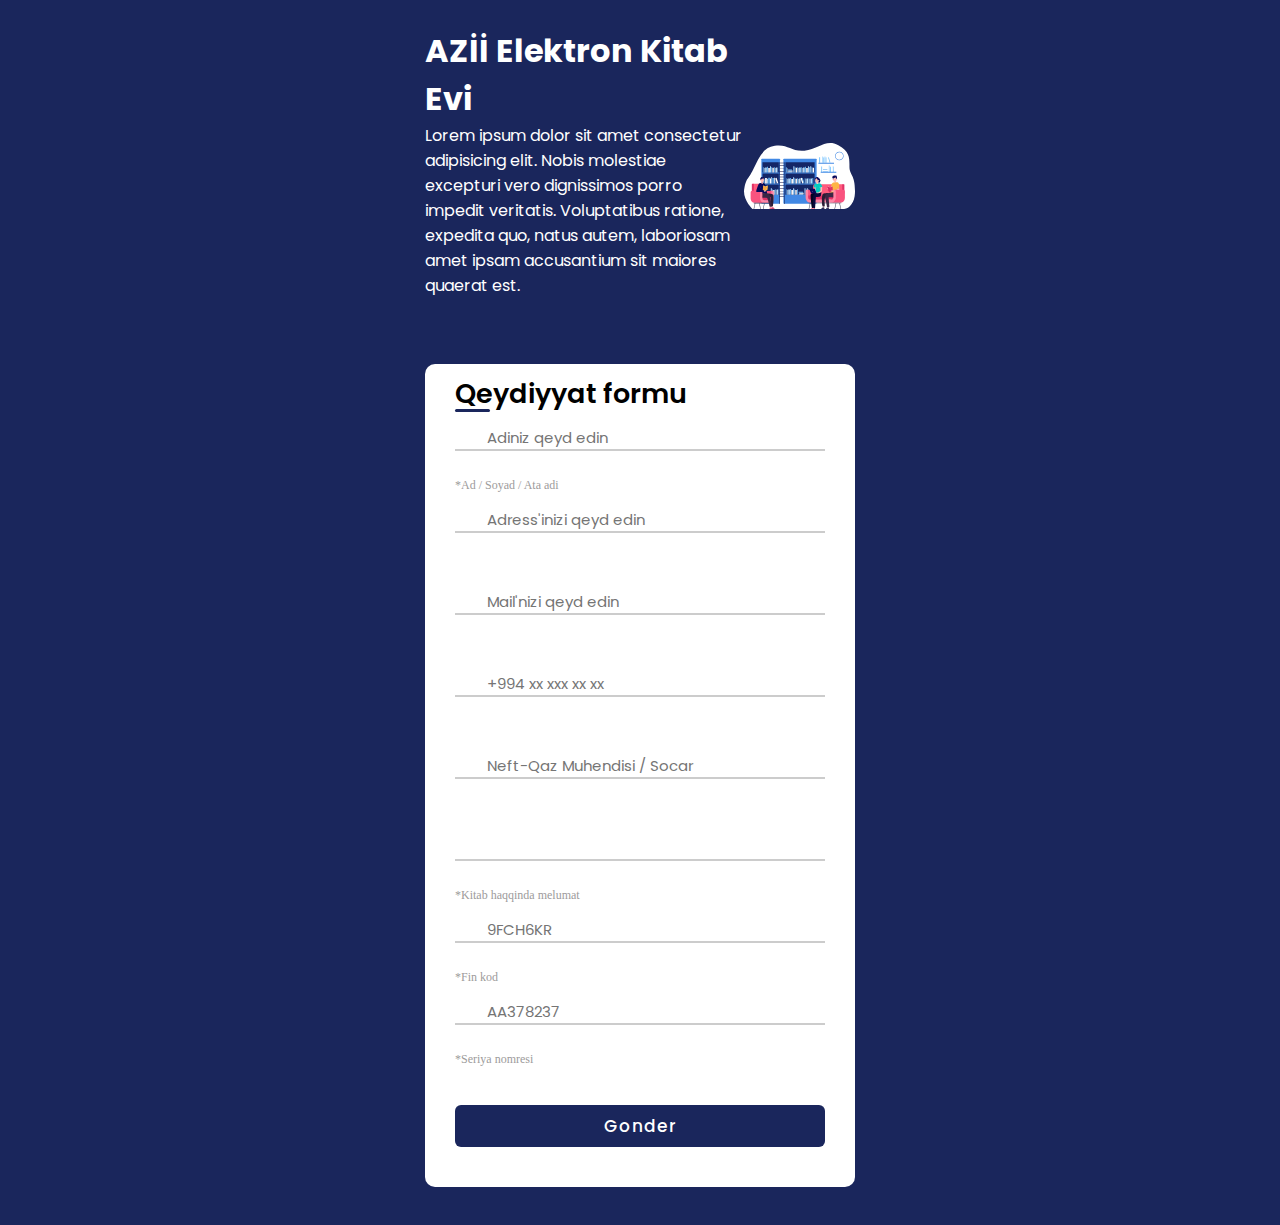
<file: index.html>
<!DOCTYPE html>
<html lang="en">
    <head>
        <meta charset="UTF-8" />
        <meta http-equiv="X-UA-Compatible" content="IE=edge" />
        <meta name="viewport" content="width=device-width, initial-scale=1.0" />

        <!-- ===== Iconscout CSS ===== -->
        <link
            rel="stylesheet"
            href="https://unicons.iconscout.com/release/v4.0.0/css/line.css"
        />

        <!-- ===== CSS ===== -->
        <link rel="stylesheet" href="./assets/css/style.css" />

        <!-- Bootstrap Link -->
        <link
            href="https://cdn.jsdelivr.net/npm/bootstrap@5.2.1/dist/css/bootstrap.min.css"
            rel="stylesheet"
            integrity="sha384-iYQeCzEYFbKjA/T2uDLTpkwGzCiq6soy8tYaI1GyVh/UjpbCx/TYkiZhlZB6+fzT"
            crossorigin="anonymous"
        />

        <title>Registration Form</title>
    </head>
    <body>
        <div class="row p-0 m-0">
            <section
                class="col-xl-6 col-lg-6 col-md-6 col-sm-12 panel flex-center-center"
            >
                <div class="col-9 container flex-center-center flex-column">
                    <div class="panel_title">
                        <h1>AZİİ Elektron Kitab Evi</h1>
                        <p>
                            Lorem ipsum dolor sit amet consectetur adipisicing
                            elit. Nobis molestiae excepturi vero dignissimos
                            porro impedit veritatis. Voluptatibus ratione,
                            expedita quo, natus autem, laboriosam amet ipsam
                            accusantium sit maiores quaerat est.
                        </p>
                    </div>
                    <div class="panel_image">
                        <img src="./assets/image/library.svg" alt="Library" />
                    </div>
                </div>
            </section>
            <section class="col-xl-6 col-lg-6 col-md-6 col-sm-12 form-section">
                <div class="col-9 container bg-white">
                    <div class="forms">
                        <div class="form login">
                            <span class="title">Qeydiyyat formu</span>
                            <form action="#" class="mt-4">
                                <div class="input-field">
                                    <input
                                        class="text-truncate"
                                        type="text"
                                        placeholder="Adiniz qeyd edin"
                                        required="Zehmet olmasa Ad, Soyad ve Ata adnizi qeyd edin"
                                    />
                                    <i class="uil uil-user icon"></i>
                                    <div class="input-comment">
                                        *Ad / Soyad / Ata adi
                                    </div>
                                </div>

                                <div class="input-field">
                                    <input
                                        class="text-truncate"
                                        type="text"
                                        placeholder="Adress'inizi qeyd edin"
                                        required=""
                                        oninvalid="this.setCustomValidity('Zehmet olmasa Adress`inizi qeyd edin')"
                                    />
                                    <i class="uil uil-building icon"></i>
                                </div>

                                <div class="input-field">
                                    <input
                                        class="text-truncate"
                                        type="text"
                                        placeholder="Mail'nizi qeyd edin"
                                        required=""
                                        oninvalid="this.setCustomValidity('Zehmet olmasa Mail`inizi qeyd edin')"
                                    />
                                    <i class="uil uil-envelope icon"></i>
                                </div>

                                <div class="input-field">
                                    <input
                                        class="text-truncate"
                                        type="text"
                                        placeholder="+994 xx xxx xx xx"
                                        required=""
                                        oninvalid="this.setCustomValidity('Zehmet olmasa Telefon Nomrenizi qeyd edin')"
                                    />
                                    <i class="uil uil-phone icon"></i>
                                </div>

                                <div class="input-field">
                                    <input
                                        class="text-truncate"
                                        type="text"
                                        placeholder="Neft-Qaz Muhendisi / Socar"
                                        required=""
                                        oninvalid="this.setCustomValidity('Zehmet olmasa Ixtisasinizi ve Islediyiniz qurumu qeyd edin')"
                                    />
                                    <i class="uil uil-constructor icon"></i>
                                </div>

                                <div class="input-field">
                                    <input
                                        class="text-truncate"
                                        type="text"
                                        placeholder=""
                                        required=""
                                        oninvalid="this.setCustomValidity('Zehmet olmasa istediyiniz Kitab haqqinda aciqlama verin')"
                                    />
                                    <i class="uil uil-book icon"></i>
                                    <div class="input-comment">
                                        *Kitab haqqinda melumat
                                    </div>
                                </div>

                                <div class="d-flex">
                                    <div class="input-field mr-2">
                                        <input
                                            class="text-truncate"
                                            type="text"
                                            placeholder="9FCH6KR"
                                            required
                                        />
                                        <i
                                            class="uil uil-file-search-alt icon"
                                        ></i>
                                        <div class="input-comment">
                                            *Fin kod
                                        </div>
                                    </div>

                                    <div class="input-field">
                                        <input
                                            class="text-truncate"
                                            type="text"
                                            placeholder="AA378237"
                                            required
                                        />
                                        <i class="uil uil-dialpad-alt icon"></i>
                                        <div class="input-comment">
                                            *Seriya nomresi
                                        </div>
                                    </div>
                                </div>

                                <div class="input-field button">
                                    <input type="submit" value="Gonder" />
                                </div>
                            </form>
                        </div>
                    </div>
                </div>
            </section>
        </div>
    </body>
</html>
</file>
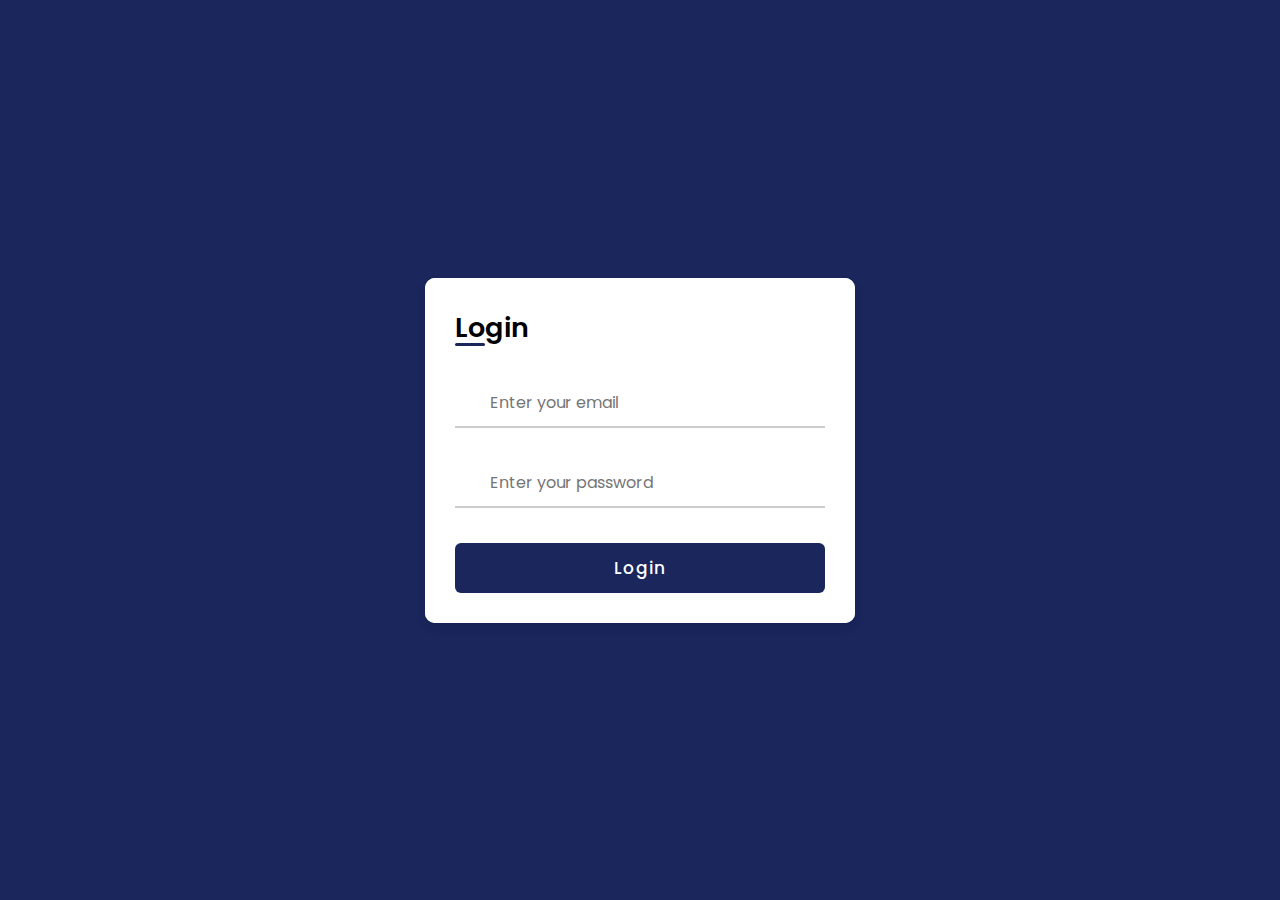
<file: AdminUI/index.html>
<!DOCTYPE html>
<html lang="en">
    <head>
        <meta charset="UTF-8" />
        <meta http-equiv="X-UA-Compatible" content="IE=edge" />
        <meta name="viewport" content="width=device-width, initial-scale=1.0" />

        <!-- ===== Iconscout CSS ===== -->
        <link
            rel="stylesheet"
            href="https://unicons.iconscout.com/release/v4.0.0/css/line.css"
        />

        <!-- ===== CSS ===== -->
        <link rel="stylesheet" href="../AdminUI/assets/css/style.css" />

        <title>Login & Registration Form</title>
    </head>
    <body>
        <div class="container">
            <div class="forms">
                <div class="form login">
                    <span class="title">Login</span>

                    <form action="#">
                        <div class="input-field">
                            <input
                                type="text"
                                placeholder="Enter your email"
                                required
                            />
                            <i class="uil uil-envelope icon"></i>
                        </div>
                        <div class="input-field">
                            <input
                                type="password"
                                class="password"
                                placeholder="Enter your password"
                                required
                            />
                            <i class="uil uil-lock icon"></i>
                            <i class="uil uil-eye-slash showHidePw"></i>
                        </div>

                        <div class="input-field button">
                            <input type="button" value="Login" />
                        </div>
                    </form>
                </div>
            </div>
        </div>

        <script src="../AdminUI/assets/js/script.js"></script>
    </body>
</html>
</file>
<file: assets/css/style.css>
/* ===== Google Font Import - Poformsins ===== */
@import url("https://fonts.googleapis.com/css2?family=Poppins:wght@300;400;500;600;700&display=swap");

* {
    margin: 0;
    padding: 0;
    box-sizing: border-box;
    font-family: "Poppins", sans-serif;
}

body {
    box-sizing: border-box;
}

.panel {
    background-color: #1a265c;
}

.flex-center {
    display: flex;
    justify-content: center;
}

.flex-center-center {
    display: flex;
    justify-content: center;
    align-items: center;
}

.panel_title {
    color: #fff;
    padding: 3vh 0;
}

.panel_image {
    display: flex;
    justify-content: center;
    align-items: center;
    margin-top: 3vh;
}

.panel_image img {
    max-width: 50vw;
    max-height: 50vh;
    width: 100%;
    height: 100%;
}

.form-section {
    height: 100vh;
    display: flex;
    align-items: center;
    justify-content: center;
    background-color: #1a265c;
}

.mr-2 {
    margin-right: 2rem;
}

.container {
    position: relative;
    max-width: 430px;
    width: 100%;
    border-radius: 10px;
    overflow: hidden;
    margin: 0 20px;
}

.container .forms {
    display: flex;
    align-items: center;
    width: 200%;
    transition: height 0.2s ease;
}

.container .form {
    width: 50%;
    padding: 10px 30px;
    background-color: #fff;
    transition: margin-left 0.18s ease;
}

.container.active .login {
    margin-left: -50%;
    opacity: 0;
    transition: margin-left 0.18s ease, opacity 0.15s ease;
}

.container .signup {
    opacity: 0;
    transition: opacity 0.09s ease;
}
.container.active .signup {
    opacity: 1;
    transition: opacity 0.2s ease;
}

.container .form .title {
    position: relative;
    font-size: 27px;
    font-weight: 600;
    /* margin-bottom: 2rem !important; */
}

.form .title::before {
    content: "";
    position: absolute;
    left: 0;
    bottom: 0;
    height: 3px;
    width: 35px;
    background-color: #1a265c;
    border-radius: 25px;
}

.form .input-field {
    position: relative;
    height: 8vh;
    width: 100%;
    margin-top: 10px;
}

.input-field input {
    position: absolute;
    width: 100%;
    padding: 0 2rem;
    border: none;
    outline: none;
    font-size: 15px;
    border-bottom: 2px solid #ccc;
    border-top: 2px solid transparent;
    transition: all 0.2s ease;
}

.input-field .input-comment {
    position: absolute;
    content: "";
    bottom: 5px;
    left: 0;
    font-family: "Inter";
    font-style: normal;
    font-weight: 500;
    font-size: 12px;
    line-height: 12px;
    color: #9d9b9b;
}

.input-field input:is(:focus, :valid) {
    border-bottom-color: #1a265c;
}

.input-field i {
    position: absolute;
    top: 25%;
    transform: translateY(-50%);
    color: #999;
    font-size: 23px;
    transition: all 0.2s ease;
}

.input-field input:is(:focus, :valid) ~ i {
    color: #1a265c;
}

.input-field i.icon {
    left: 0;
}
.input-field i.showHidePw {
    right: 0;
    cursor: pointer;
    padding: 10px;
}

.form .checkbox-text {
    display: flex;
    align-items: center;
    justify-content: space-between;
    margin-top: 20px;
}

.checkbox-text .checkbox-content {
    display: flex;
    align-items: center;
}

.checkbox-content input {
    margin: 0 8px -2px 4px;
    accent-color: #1a265c;
}

.form .text {
    color: #333;
    font-size: 14px;
}

.form a.text {
    color: #1a265c;
    text-decoration: none;
}
.form a:hover {
    text-decoration: underline;
}

.form .button {
    margin-top: 35px;
}

.form .button input {
    border: none;
    color: #fff;
    font-size: 17px;
    font-weight: 500;
    letter-spacing: 1px;
    border-radius: 6px;
    background-color: #1a265c;
    cursor: pointer;
    transition: all 0.3s ease;
    padding: 0.5rem;
}

.button input:hover {
    font-size: 20px;
    background-color: #fff;
    color: #1a265c;
}

.form .login-signup {
    margin-top: 30px;
    text-align: center;
}

/* ==================================
    Responsivity for ( >= 1200px ) xl
=================================== */
@media only screen and (min-width: 1200px) {
}

/* ==================================
    Responsivity for ( >= 992px ) lg
=================================== */
@media only screen and (min-width: 992px) {
}

/* ==================================
    Responsivity for ( >= 768px ) md
=================================== */
@media only screen and (min-width: 768px) {
}

/* ==================================
    Responsivity for ( >= 576px ) sm
=================================== */
@media only screen and (min-width: 576px) {
}

/* ==================================
    Responsivity for ( < 576px ) none
=================================== */
@media only screen and (max-width: 576px) {
    .form-section {
        padding: 9rem 0;
    }
    .panel_title {
        text-align: center;
    }
}
</file>
<file: AdminUI/assets/css/style.css>
/* ===== Google Font Import - Poformsins ===== */
@import url("https://fonts.googleapis.com/css2?family=Poppins:wght@300;400;500;600;700&display=swap");

* {
    margin: 0;
    padding: 0;
    box-sizing: border-box;
    font-family: "Poppins", sans-serif;
}

body {
    height: 100vh;
    display: flex;
    align-items: center;
    justify-content: center;
    background-color: #1a265c;
}

.container {
    position: relative;
    max-width: 430px;
    width: 100%;
    background: #fff;
    border-radius: 10px;
    box-shadow: 0 5px 10px rgba(0, 0, 0, 0.1);
    overflow: hidden;
    margin: 0 20px;
}

.container .forms {
    display: flex;
    align-items: center;
    width: 200%;
    transition: height 0.2s ease;
}

.container .form {
    width: 50%;
    padding: 30px;
    background-color: #fff;
    transition: margin-left 0.18s ease;
}

.container.active .login {
    margin-left: -50%;
    opacity: 0;
    transition: margin-left 0.18s ease, opacity 0.15s ease;
}

.container .signup {
    opacity: 0;
    transition: opacity 0.09s ease;
}
.container.active .signup {
    opacity: 1;
    transition: opacity 0.2s ease;
}

.container.active .forms {
    height: 600px;
}
.container .form .title {
    position: relative;
    font-size: 27px;
    font-weight: 600;
}

.form .title::before {
    content: "";
    position: absolute;
    left: 0;
    bottom: 0;
    height: 3px;
    width: 30px;
    background-color: #1a265c;
    border-radius: 25px;
}

.form .input-field {
    position: relative;
    height: 50px;
    width: 100%;
    margin-top: 30px;
}

.input-field input {
    position: absolute;
    height: 100%;
    width: 100%;
    padding: 0 35px;
    border: none;
    outline: none;
    font-size: 16px;
    border-bottom: 2px solid #ccc;
    border-top: 2px solid transparent;
    transition: all 0.2s ease;
}

.input-field input:is(:focus, :valid) {
    border-bottom-color: #1a265c;
}

.input-field i {
    position: absolute;
    top: 50%;
    transform: translateY(-50%);
    color: #999;
    font-size: 23px;
    transition: all 0.2s ease;
}

.input-field input:is(:focus, :valid) ~ i {
    color: #1a265c;
}

.input-field i.icon {
    left: 0;
}
.input-field i.showHidePw {
    right: 0;
    cursor: pointer;
    padding: 10px;
}

.form .checkbox-text {
    display: flex;
    align-items: center;
    justify-content: space-between;
    margin-top: 20px;
}

.checkbox-text .checkbox-content {
    display: flex;
    align-items: center;
}

.checkbox-content input {
    margin: 0 8px -2px 4px;
    accent-color: #1a265c;
}

.form .text {
    color: #333;
    font-size: 14px;
}

.form a.text {
    color: #1a265c;
    text-decoration: none;
}
.form a:hover {
    text-decoration: underline;
}

.form .button {
    margin-top: 35px;
}

.form .button input {
    border: none;
    color: #fff;
    font-size: 17px;
    font-weight: 500;
    letter-spacing: 1px;
    border-radius: 6px;
    background-color: #1a265c;
    cursor: pointer;
    transition: all 0.3s ease;
}

.button input:hover {
    color: #1a265c;
    background-color: #fff;
    font-size: 20px;
}

.form .login-signup {
    margin-top: 30px;
    text-align: center;
}
</file>
